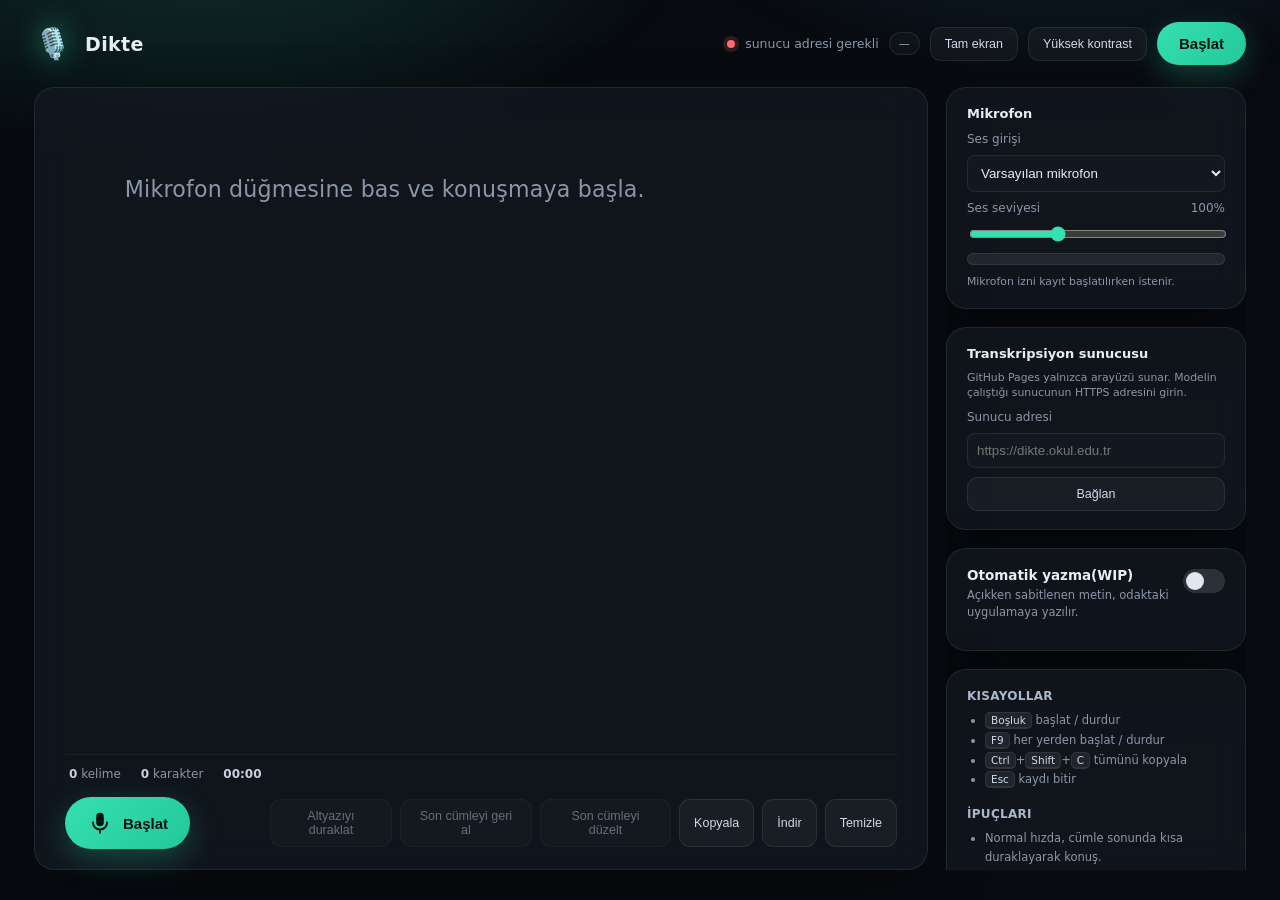
<file: docs/index.html>
<!DOCTYPE html>
<html lang="tr">
<head>
<meta charset="utf-8" />
<meta name="viewport" content="width=device-width, initial-scale=1" />
<title>deneme</title>
<link rel="stylesheet" href="./style.css" />
<link rel="icon" href="data:image/svg+xml,<svg xmlns='http://www.w3.org/2000/svg' viewBox='0 0 100 100'><text y='.9em' font-size='90'>🎙️</text></svg>" />
</head>
<body>
<div class="glow"></div>

<header class="topbar">
  <div class="brand">
    <span class="logo">🎙️</span>
    <div>
      <h1>Dikte</h1>
    </div>
  </div>
  <div class="status" id="status">
    <span class="dot" id="dot"></span>
    <span id="statusText">bağlanıyor…</span>
    <span class="chip" id="deviceChip">—</span>
    <button class="ghost compact" id="fullscreenBtn" type="button">Tam ekran</button>
    <button class="ghost compact" id="contrastBtn" type="button" aria-pressed="false">Yüksek kontrast</button>
    <button class="ghost compact board-control" id="fontDownBtn" type="button" aria-label="Yazıyı küçült">A−</button>
    <button class="ghost compact board-control" id="fontUpBtn" type="button" aria-label="Yazıyı büyüt">A+</button>
    <button class="mic compact board-control" id="boardMicBtn" type="button">Başlat</button>
  </div>
</header>

<main class="layout">
  <section class="card transcript-card">
    <div class="transcript" id="transcript" aria-live="polite">
      <span class="hint" id="hint">Mikrofon düğmesine bas ve konuşmaya başla.<br /><small></small></span>
      <span id="committed"></span><span id="partial" class="partial"></span><span class="caret" id="caret"></span>
    </div>

    <div class="stats">
      <span><b id="words">0</b> kelime</span>
      <span><b id="chars">0</b> karakter</span>
      <span><b id="timer">00:00</b></span>
      <span class="spacer"></span>
      <span id="latency" class="latency"></span>
    </div>

    <div class="toolbar">
      <button id="mic" class="mic" title="Başlat / durdur (Boşluk)">
        <svg viewBox="0 0 24 24" width="26" height="26" aria-hidden="true">
          <path d="M12 15a3.5 3.5 0 0 0 3.5-3.5V6a3.5 3.5 0 1 0-7 0v5.5A3.5 3.5 0 0 0 12 15Z" fill="currentColor"/>
          <path d="M5.5 11.5a6.5 6.5 0 0 0 13 0M12 18v3" stroke="currentColor" stroke-width="1.8" stroke-linecap="round" fill="none"/>
        </svg>
        <span id="micLabel">Başlat</span>
      </button>

      <div class="meter" id="meter"><i></i><i></i><i></i><i></i><i></i><i></i><i></i><i></i><i></i><i></i><i></i><i></i></div>

      <div class="actions">
        <button class="ghost" id="pauseBtn" type="button" disabled>Altyazıyı duraklat</button>
        <button class="ghost" id="undoBtn" type="button" disabled>Son cümleyi geri al</button>
        <button class="ghost" id="editBtn" type="button" disabled>Son cümleyi düzelt</button>
        <button class="ghost" id="copyBtn">Kopyala</button>
        <button class="ghost" id="downloadBtn">İndir</button>
        <button class="ghost danger" id="clearBtn">Temizle</button>
      </div>
    </div>
  </section>

  <aside class="side">
    <div class="card small audio-controls">
      <strong>Mikrofon</strong>
      <label for="inputSelect">Ses girişi</label>
      <select id="inputSelect"><option value="">Varsayılan mikrofon</option></select>
      <label for="gainRange">Ses seviyesi <output id="gainValue">100%</output></label>
      <input id="gainRange" type="range" min="50" max="200" value="100" step="5" />
      <div class="input-meter" role="meter" aria-label="Mikrofon sinyal seviyesi" aria-valuemin="0" aria-valuemax="100" aria-valuenow="0"><i id="inputMeterFill"></i></div>
      <small id="micFeedback">Mikrofonu başlatınca giriş düzeyi burada görünür.</small>
    </div>
    <div class="card small server-controls">
      <strong>Transkripsiyon sunucusu</strong>
      <small>GitHub Pages yalnızca arayüzü sunar. Modelin çalıştığı sunucunun HTTPS adresini girin.</small>
      <label for="serverUrl">Sunucu adresi</label>
      <input id="serverUrl" type="url" placeholder="https://dikte.okul.edu.tr" autocomplete="url" />
      <button class="ghost" id="serverSaveBtn" type="button">Bağlan</button>
    </div>
    <div class="card small">
      <label class="switch-row">
        <span>
          <strong>Otomatik yazma(WIP)</strong>
          <small>Açıkken sabitlenen metin, odaktaki uygulamaya yazılır.</small>
        </span>
        <input type="checkbox" id="autoType" />
        <i class="switch"></i>
      </label>
      <p class="note" id="autotypeNote"></p>
    </div>

    <div class="card small tips">
      <strong>Kısayollar</strong>
      <ul>
        <li><kbd>Boşluk</kbd> başlat / durdur</li>
        <li><kbd>F9</kbd> her yerden başlat / durdur</li>
        <li><kbd>Ctrl</kbd>+<kbd>Shift</kbd>+<kbd>C</kbd> tümünü kopyala</li>
        <li><kbd>Esc</kbd> kaydı bitir</li>
      </ul>
      <strong>İpuçları</strong>
      <ul>
        <li>Normal hızda, cümle sonunda kısa duraklayarak konuş.</li>
        <li>Gri yazı henüz kesinleşmemiş canlı tahmindir.</li>
        <li>Otomatik yazma için önce imleci hedef uygulamaya koy.</li>
      </ul>
    </div>
  </aside>
</main>

<div class="toast" id="toast"></div>
<script src="./app.js"></script>
</body>
</html>
</file>
<file: docs/style.css>
:root {
  --bg: #080b10;
  --card: rgba(20, 25, 34, 0.72);
  --line: rgba(255, 255, 255, 0.08);
  --text: #e8edf4;
  --muted: #8b97a8;
  --accent: #35e0b0;
  --accent-2: #4bc4ff;
  --danger: #ff6b6b;
  --radius: 20px;
}

* { box-sizing: border-box; }

html, body {
  height: 100%;
  margin: 0;
}

body {
  background: var(--bg);
  color: var(--text);
  font-family: "Inter", ui-sans-serif, system-ui, -apple-system, "Segoe UI", Roboto, sans-serif;
  display: flex;
  flex-direction: column;
  overflow: hidden;
}

.glow {
  position: fixed;
  inset: -30% -10% auto -10%;
  height: 70vh;
  background:
    radial-gradient(45% 55% at 22% 30%, rgba(53, 224, 176, 0.18), transparent 70%),
    radial-gradient(40% 50% at 78% 20%, rgba(75, 196, 255, 0.16), transparent 70%);
  filter: blur(20px);
  pointer-events: none;
  transition: opacity 0.5s;
  z-index: 0;
}

body.live .glow { opacity: 0.75; }

.topbar {
  position: relative;
  z-index: 1;
  display: flex;
  align-items: center;
  justify-content: space-between;
  padding: 22px 34px 8px;
}

.brand { display: flex; align-items: center; gap: 14px; }
.logo { font-size: 30px; filter: drop-shadow(0 0 14px rgba(53, 224, 176, 0.5)); }
.brand h1 { margin: 0; font-size: 19px; letter-spacing: 0.4px; }
.brand p { margin: 2px 0 0; font-size: 12.5px; color: var(--muted); }

.status { display: flex; align-items: center; gap: 10px; font-size: 12.5px; color: var(--muted); }
.compact { padding: 7px 10px; }
.dot { width: 8px; height: 8px; border-radius: 50%; background: #6b7484; box-shadow: 0 0 0 4px rgba(107, 116, 132, 0.12); }
.dot.ok { background: var(--accent); box-shadow: 0 0 0 4px rgba(53, 224, 176, 0.14); }
.dot.err { background: var(--danger); box-shadow: 0 0 0 4px rgba(255, 107, 107, 0.16); }
.dot.rec { background: var(--danger); animation: pulse 1.4s infinite; }
@keyframes pulse { 0%, 100% { opacity: 1; } 50% { opacity: 0.35; } }

.chip {
  font-size: 11px;
  padding: 4px 9px;
  border: 1px solid var(--line);
  border-radius: 999px;
  color: #9fb0c4;
  background: rgba(255, 255, 255, 0.03);
}

.layout {
  position: relative;
  z-index: 1;
  flex: 1;
  min-height: 0;
  display: grid;
  grid-template-columns: minmax(0, 1fr) 300px;
  gap: 18px;
  padding: 14px 34px 30px;
}

.card {
  background: var(--card);
  border: 1px solid var(--line);
  border-radius: var(--radius);
  backdrop-filter: blur(18px);
  box-shadow: 0 24px 60px rgba(0, 0, 0, 0.35);
}

.transcript-card {
  display: flex;
  flex-direction: column;
  min-height: 0;
  padding: 28px 30px 20px;
}

.transcript {
  flex: 1;
  min-height: 0;
  overflow-y: auto;
  font-size: 30px;
  font-size: clamp(22px, 2.4vw, 34px);
  line-height: 1.52;
  letter-spacing: 0.2px;
  font-weight: 420;
  white-space: pre-wrap;
  word-break: break-word;
  scrollbar-width: thin;
}

body.board-mode .topbar { padding: 12px 24px 4px; }
body.board-mode .layout { grid-template-columns: 1fr; padding: 8px 24px 18px; }
body.board-mode .side { display: none; }
body.board-mode .transcript-card { padding: 30px 40px 24px; }
body.board-mode .transcript { font-size: 52px; font-size: calc(clamp(38px, 4.6vw, 76px) * var(--board-font-scale, 1)); line-height: 1.38; }
.board-control { display: none; }
body.board-mode .board-control { display: inline-flex; }
body.high-contrast { --bg: #000; --card: #000; --line: #fff; --text: #fff; --muted: #e4e4e4; --accent: #ffff00; --accent-2: #00ffff; }
body.high-contrast .card { border: 2px solid #fff; backdrop-filter: none; box-shadow: none; }
body.high-contrast .partial { color: #ffef00; opacity: 1; }
body.high-contrast .stats, body.high-contrast .chip, body.high-contrast .ghost { color: #fff; border-color: #fff; }
body.high-contrast .mic { color: #000; background: #ffff00; box-shadow: none; }
body.high-contrast .mic.recording { background: #ff4545; color: #fff; }

.transcript::-webkit-scrollbar { width: 8px; }
.transcript::-webkit-scrollbar-thumb { background: rgba(255, 255, 255, 0.1); border-radius: 99px; }

.hint { color: var(--muted); font-size: 0.72em; font-weight: 400; }
.hint small { font-size: 0.82em; opacity: 0.75; }

.partial { color: #93a1b5; font-style: italic; opacity: 0.9; transition: opacity 0.2s; }
.partial:empty { display: none; }

.caret {
  display: inline-block;
  width: 2px;
  height: 1.05em;
  margin-left: 2px;
  vertical-align: -0.16em;
  background: var(--accent);
  opacity: 0;
  border-radius: 2px;
}
body.live .caret { opacity: 1; animation: blink 1.1s steps(1) infinite; }
@keyframes blink { 50% { opacity: 0; } }

.stats {
  display: flex;
  align-items: center;
  gap: 20px;
  padding: 12px 4px 0;
  font-size: 12px;
  color: var(--muted);
  border-top: 1px solid rgba(255, 255, 255, 0.05);
  margin-top: 14px;
}
.stats b { color: #c6d2e2; font-weight: 600; font-variant-numeric: tabular-nums; }
.stats .spacer { flex: 1; }
.latency { font-variant-numeric: tabular-nums; opacity: 0.75; }

.toolbar {
  display: flex;
  align-items: center;
  gap: 18px;
  margin-top: 16px;
}

.mic {
  display: inline-flex;
  align-items: center;
  gap: 10px;
  padding: 13px 22px;
  font-size: 15px;
  font-weight: 600;
  color: #05130f;
  background: linear-gradient(135deg, var(--accent), #24c79b);
  border: none;
  border-radius: 999px;
  cursor: pointer;
  transition: transform 0.15s, box-shadow 0.25s, background 0.25s;
  box-shadow: 0 10px 30px rgba(53, 224, 176, 0.25);
}
.mic:hover { transform: translateY(-1px); }
.mic:active { transform: translateY(0) scale(0.99); }
.mic.recording {
  background: linear-gradient(135deg, #ff7a7a, #e14b4b);
  color: #fff;
  box-shadow: 0 10px 34px rgba(255, 90, 90, 0.3);
}
.mic svg { display: block; }

.meter { display: flex; align-items: flex-end; gap: 4px; height: 30px; flex: 1; max-width: 240px; }
.meter i {
  flex: 1;
  height: 8%;
  border-radius: 99px;
  background: linear-gradient(180deg, var(--accent-2), rgba(75, 196, 255, 0.22));
  transition: height 0.09s linear, opacity 0.2s;
  opacity: 0.3;
}
body.live .meter i { opacity: 0.95; }

.actions { display: flex; gap: 8px; margin-left: auto; }
.ghost {
  background: rgba(255, 255, 255, 0.04);
  color: #cfdaea;
  border: 1px solid var(--line);
  padding: 9px 14px;
  border-radius: 11px;
  font-size: 12.5px;
  cursor: pointer;
  transition: background 0.15s, border-color 0.15s, color 0.15s;
}
.ghost:hover { background: rgba(255, 255, 255, 0.08); border-color: rgba(255, 255, 255, 0.16); }
.ghost.danger:hover { color: #ffb3b3; border-color: rgba(255, 107, 107, 0.4); }

.side { display: flex; flex-direction: column; gap: 18px; min-height: 0; overflow-y: auto; }
.small { padding: 18px 20px; font-size: 13px; }
.audio-controls { display: flex; flex-direction: column; gap: 9px; }
.server-controls { display: flex; flex-direction: column; gap: 9px; }
.server-controls small { color: var(--muted); line-height: 1.45; }
.server-controls label { color: var(--muted); font-size: 12px; }
.server-controls input { padding: 9px; color: var(--text); background: #111820; border: 1px solid var(--line); border-radius: 8px; }
.audio-controls > strong { margin-bottom: 2px; }
.audio-controls label { display: flex; justify-content: space-between; color: var(--muted); font-size: 12px; }
.audio-controls select { width: 100%; padding: 9px; color: var(--text); background: #111820; border: 1px solid var(--line); border-radius: 8px; }
.audio-controls input[type="range"] { width: 100%; accent-color: var(--accent); }
.audio-controls small { color: var(--muted); line-height: 1.45; }
.input-meter { height: 12px; border: 1px solid var(--line); border-radius: 99px; overflow: hidden; background: rgba(255,255,255,.08); }
.input-meter i { display: block; height: 100%; width: 0; background: linear-gradient(90deg,#35e0b0,#ffff00,#ff4545); transition: width .08s linear; }
.ghost:disabled { opacity: .45; cursor: not-allowed; }

.switch-row {
  display: flex;
  align-items: flex-start;
  gap: 12px;
  cursor: pointer;
  position: relative;
}
.switch-row span { flex: 1; }
.switch-row strong { display: block; font-size: 13.5px; margin-bottom: 4px; }
.switch-row small { color: var(--muted); font-size: 11.5px; line-height: 1.45; display: block; }
.switch-row input { position: absolute; opacity: 0; pointer-events: none; }
.switch {
  flex: 0 0 auto;
  width: 42px;
  height: 24px;
  border-radius: 99px;
  background: rgba(255, 255, 255, 0.12);
  position: relative;
  transition: background 0.2s;
  margin-top: 2px;
}
.switch::after {
  content: "";
  position: absolute;
  top: 3px; left: 3px;
  width: 18px; height: 18px;
  border-radius: 50%;
  background: #dfe7f2;
  transition: transform 0.2s;
}
.switch-row input:checked ~ .switch { background: rgba(53, 224, 176, 0.85); }
.switch-row input:checked ~ .switch::after { transform: translateX(18px); background: #04211a; }
.switch-row input:disabled ~ .switch { opacity: 0.4; }

.note { color: var(--muted); font-size: 11px; margin: 12px 0 0; line-height: 1.5; }

.tips ul { margin: 8px 0 16px; padding-left: 18px; color: var(--muted); font-size: 11.5px; line-height: 1.7; }
.tips ul:last-child { margin-bottom: 0; }
.tips strong { font-size: 12px; letter-spacing: 0.3px; text-transform: uppercase; color: #a9b8ca; }
kbd {
  background: rgba(255, 255, 255, 0.07);
  border: 1px solid var(--line);
  border-bottom-width: 2px;
  border-radius: 5px;
  padding: 1px 5px;
  font-size: 10.5px;
  font-family: inherit;
  color: #cfdaea;
}

.toast {
  position: fixed;
  left: 50%;
  bottom: 28px;
  transform: translate(-50%, 20px);
  background: rgba(24, 30, 40, 0.95);
  border: 1px solid var(--line);
  color: #dfe7f2;
  padding: 11px 18px;
  border-radius: 12px;
  font-size: 13px;
  opacity: 0;
  pointer-events: none;
  transition: opacity 0.2s, transform 0.2s;
  z-index: 20;
  box-shadow: 0 16px 40px rgba(0, 0, 0, 0.4);
}
.toast.show { opacity: 1; transform: translate(-50%, 0); }

@media (max-width: 900px) {
  .layout { grid-template-columns: 1fr; padding: 10px 16px 20px; }
  .side { display: none; }
  .topbar { padding: 16px; }
  .toolbar { flex-wrap: wrap; }
  .meter { max-width: none; }
}

@media (max-width: 700px) {
  .status { gap: 5px; }
  .status .chip { display: none; }
  .compact { font-size: 10px; padding: 6px 7px; }
  .actions { flex-wrap: wrap; }
}
</file>
<file: static/style.css>
:root {
  --bg: #080b10;
  --card: rgba(20, 25, 34, 0.72);
  --line: rgba(255, 255, 255, 0.08);
  --text: #e8edf4;
  --muted: #8b97a8;
  --accent: #35e0b0;
  --accent-2: #4bc4ff;
  --danger: #ff6b6b;
  --radius: 20px;
}

* { box-sizing: border-box; }

html, body {
  height: 100%;
  margin: 0;
}

body {
  background: var(--bg);
  color: var(--text);
  font-family: "Inter", ui-sans-serif, system-ui, -apple-system, "Segoe UI", Roboto, sans-serif;
  display: flex;
  flex-direction: column;
  overflow: hidden;
}

.glow {
  position: fixed;
  inset: -30% -10% auto -10%;
  height: 70vh;
  background:
    radial-gradient(45% 55% at 22% 30%, rgba(53, 224, 176, 0.18), transparent 70%),
    radial-gradient(40% 50% at 78% 20%, rgba(75, 196, 255, 0.16), transparent 70%);
  filter: blur(20px);
  pointer-events: none;
  transition: opacity 0.5s;
  z-index: 0;
}

body.live .glow { opacity: 0.75; }

.topbar {
  position: relative;
  z-index: 1;
  display: flex;
  align-items: center;
  justify-content: space-between;
  padding: 22px 34px 8px;
}

.brand { display: flex; align-items: center; gap: 14px; }
.logo { font-size: 30px; filter: drop-shadow(0 0 14px rgba(53, 224, 176, 0.5)); }
.brand h1 { margin: 0; font-size: 19px; letter-spacing: 0.4px; }
.brand p { margin: 2px 0 0; font-size: 12.5px; color: var(--muted); }

.status { display: flex; align-items: center; gap: 10px; font-size: 12.5px; color: var(--muted); }
.compact { padding: 7px 10px; }
.dot { width: 8px; height: 8px; border-radius: 50%; background: #6b7484; box-shadow: 0 0 0 4px rgba(107, 116, 132, 0.12); }
.dot.ok { background: var(--accent); box-shadow: 0 0 0 4px rgba(53, 224, 176, 0.14); }
.dot.err { background: var(--danger); box-shadow: 0 0 0 4px rgba(255, 107, 107, 0.16); }
.dot.rec { background: var(--danger); animation: pulse 1.4s infinite; }
@keyframes pulse { 0%, 100% { opacity: 1; } 50% { opacity: 0.35; } }

.chip {
  font-size: 11px;
  padding: 4px 9px;
  border: 1px solid var(--line);
  border-radius: 999px;
  color: #9fb0c4;
  background: rgba(255, 255, 255, 0.03);
}

.layout {
  position: relative;
  z-index: 1;
  flex: 1;
  min-height: 0;
  display: grid;
  grid-template-columns: minmax(0, 1fr) 300px;
  gap: 18px;
  padding: 14px 34px 30px;
}

.card {
  background: var(--card);
  border: 1px solid var(--line);
  border-radius: var(--radius);
  backdrop-filter: blur(18px);
  box-shadow: 0 24px 60px rgba(0, 0, 0, 0.35);
}

.transcript-card {
  display: flex;
  flex-direction: column;
  min-height: 0;
  padding: 28px 30px 20px;
}

.transcript {
  flex: 1;
  min-height: 0;
  overflow-y: auto;
  font-size: 30px;
  font-size: clamp(22px, 2.4vw, 34px);
  line-height: 1.52;
  letter-spacing: 0.2px;
  font-weight: 420;
  white-space: pre-wrap;
  word-break: break-word;
  scrollbar-width: thin;
}

body.board-mode .topbar { padding: 12px 24px 4px; }
body.board-mode .layout { grid-template-columns: 1fr; padding: 8px 24px 18px; }
body.board-mode .side { display: none; }
body.board-mode .transcript-card { padding: 30px 40px 24px; }
body.board-mode .transcript { font-size: 52px; font-size: calc(clamp(38px, 4.6vw, 76px) * var(--board-font-scale, 1)); line-height: 1.38; }
.board-control { display: none; }
body.board-mode .board-control { display: inline-flex; }
body.high-contrast { --bg: #000; --card: #000; --line: #fff; --text: #fff; --muted: #e4e4e4; --accent: #ffff00; --accent-2: #00ffff; }
body.high-contrast .card { border: 2px solid #fff; backdrop-filter: none; box-shadow: none; }
body.high-contrast .partial { color: #ffef00; opacity: 1; }
body.high-contrast .stats, body.high-contrast .chip, body.high-contrast .ghost { color: #fff; border-color: #fff; }
body.high-contrast .mic { color: #000; background: #ffff00; box-shadow: none; }
body.high-contrast .mic.recording { background: #ff4545; color: #fff; }

.transcript::-webkit-scrollbar { width: 8px; }
.transcript::-webkit-scrollbar-thumb { background: rgba(255, 255, 255, 0.1); border-radius: 99px; }

.hint { color: var(--muted); font-size: 0.72em; font-weight: 400; }
.hint small { font-size: 0.82em; opacity: 0.75; }

.partial { color: #93a1b5; font-style: italic; opacity: 0.9; transition: opacity 0.2s; }
.partial:empty { display: none; }

.caret {
  display: inline-block;
  width: 2px;
  height: 1.05em;
  margin-left: 2px;
  vertical-align: -0.16em;
  background: var(--accent);
  opacity: 0;
  border-radius: 2px;
}
body.live .caret { opacity: 1; animation: blink 1.1s steps(1) infinite; }
@keyframes blink { 50% { opacity: 0; } }

.stats {
  display: flex;
  align-items: center;
  gap: 20px;
  padding: 12px 4px 0;
  font-size: 12px;
  color: var(--muted);
  border-top: 1px solid rgba(255, 255, 255, 0.05);
  margin-top: 14px;
}
.stats b { color: #c6d2e2; font-weight: 600; font-variant-numeric: tabular-nums; }
.stats .spacer { flex: 1; }
.latency { font-variant-numeric: tabular-nums; opacity: 0.75; }

.toolbar {
  display: flex;
  align-items: center;
  gap: 18px;
  margin-top: 16px;
}

.mic {
  display: inline-flex;
  align-items: center;
  gap: 10px;
  padding: 13px 22px;
  font-size: 15px;
  font-weight: 600;
  color: #05130f;
  background: linear-gradient(135deg, var(--accent), #24c79b);
  border: none;
  border-radius: 999px;
  cursor: pointer;
  transition: transform 0.15s, box-shadow 0.25s, background 0.25s;
  box-shadow: 0 10px 30px rgba(53, 224, 176, 0.25);
}
.mic:hover { transform: translateY(-1px); }
.mic:active { transform: translateY(0) scale(0.99); }
.mic.recording {
  background: linear-gradient(135deg, #ff7a7a, #e14b4b);
  color: #fff;
  box-shadow: 0 10px 34px rgba(255, 90, 90, 0.3);
}
.mic svg { display: block; }

.meter { display: flex; align-items: flex-end; gap: 4px; height: 30px; flex: 1; max-width: 240px; }
.meter i {
  flex: 1;
  height: 8%;
  border-radius: 99px;
  background: linear-gradient(180deg, var(--accent-2), rgba(75, 196, 255, 0.22));
  transition: height 0.09s linear, opacity 0.2s;
  opacity: 0.3;
}
body.live .meter i { opacity: 0.95; }

.actions { display: flex; gap: 8px; margin-left: auto; }
.ghost {
  background: rgba(255, 255, 255, 0.04);
  color: #cfdaea;
  border: 1px solid var(--line);
  padding: 9px 14px;
  border-radius: 11px;
  font-size: 12.5px;
  cursor: pointer;
  transition: background 0.15s, border-color 0.15s, color 0.15s;
}
.ghost:hover { background: rgba(255, 255, 255, 0.08); border-color: rgba(255, 255, 255, 0.16); }
.ghost.danger:hover { color: #ffb3b3; border-color: rgba(255, 107, 107, 0.4); }

.side { display: flex; flex-direction: column; gap: 18px; min-height: 0; overflow-y: auto; }
.small { padding: 18px 20px; font-size: 13px; }
.audio-controls { display: flex; flex-direction: column; gap: 9px; }
.server-controls { display: flex; flex-direction: column; gap: 9px; }
.server-controls small { color: var(--muted); line-height: 1.45; }
.server-controls label { color: var(--muted); font-size: 12px; }
.server-controls input { padding: 9px; color: var(--text); background: #111820; border: 1px solid var(--line); border-radius: 8px; }
.audio-controls > strong { margin-bottom: 2px; }
.audio-controls label { display: flex; justify-content: space-between; color: var(--muted); font-size: 12px; }
.audio-controls select { width: 100%; padding: 9px; color: var(--text); background: #111820; border: 1px solid var(--line); border-radius: 8px; }
.audio-controls input[type="range"] { width: 100%; accent-color: var(--accent); }
.audio-controls small { color: var(--muted); line-height: 1.45; }
.input-meter { height: 12px; border: 1px solid var(--line); border-radius: 99px; overflow: hidden; background: rgba(255,255,255,.08); }
.input-meter i { display: block; height: 100%; width: 0; background: linear-gradient(90deg,#35e0b0,#ffff00,#ff4545); transition: width .08s linear; }
.ghost:disabled { opacity: .45; cursor: not-allowed; }

.switch-row {
  display: flex;
  align-items: flex-start;
  gap: 12px;
  cursor: pointer;
  position: relative;
}
.switch-row span { flex: 1; }
.switch-row strong { display: block; font-size: 13.5px; margin-bottom: 4px; }
.switch-row small { color: var(--muted); font-size: 11.5px; line-height: 1.45; display: block; }
.switch-row input { position: absolute; opacity: 0; pointer-events: none; }
.switch {
  flex: 0 0 auto;
  width: 42px;
  height: 24px;
  border-radius: 99px;
  background: rgba(255, 255, 255, 0.12);
  position: relative;
  transition: background 0.2s;
  margin-top: 2px;
}
.switch::after {
  content: "";
  position: absolute;
  top: 3px; left: 3px;
  width: 18px; height: 18px;
  border-radius: 50%;
  background: #dfe7f2;
  transition: transform 0.2s;
}
.switch-row input:checked ~ .switch { background: rgba(53, 224, 176, 0.85); }
.switch-row input:checked ~ .switch::after { transform: translateX(18px); background: #04211a; }
.switch-row input:disabled ~ .switch { opacity: 0.4; }

.note { color: var(--muted); font-size: 11px; margin: 12px 0 0; line-height: 1.5; }

.tips ul { margin: 8px 0 16px; padding-left: 18px; color: var(--muted); font-size: 11.5px; line-height: 1.7; }
.tips ul:last-child { margin-bottom: 0; }
.tips strong { font-size: 12px; letter-spacing: 0.3px; text-transform: uppercase; color: #a9b8ca; }
kbd {
  background: rgba(255, 255, 255, 0.07);
  border: 1px solid var(--line);
  border-bottom-width: 2px;
  border-radius: 5px;
  padding: 1px 5px;
  font-size: 10.5px;
  font-family: inherit;
  color: #cfdaea;
}

.toast {
  position: fixed;
  left: 50%;
  bottom: 28px;
  transform: translate(-50%, 20px);
  background: rgba(24, 30, 40, 0.95);
  border: 1px solid var(--line);
  color: #dfe7f2;
  padding: 11px 18px;
  border-radius: 12px;
  font-size: 13px;
  opacity: 0;
  pointer-events: none;
  transition: opacity 0.2s, transform 0.2s;
  z-index: 20;
  box-shadow: 0 16px 40px rgba(0, 0, 0, 0.4);
}
.toast.show { opacity: 1; transform: translate(-50%, 0); }

@media (max-width: 900px) {
  .layout { grid-template-columns: 1fr; padding: 10px 16px 20px; }
  .side { display: none; }
  .topbar { padding: 16px; }
  .toolbar { flex-wrap: wrap; }
  .meter { max-width: none; }
}

@media (max-width: 700px) {
  .status { gap: 5px; }
  .status .chip { display: none; }
  .compact { font-size: 10px; padding: 6px 7px; }
  .actions { flex-wrap: wrap; }
}
</file>
